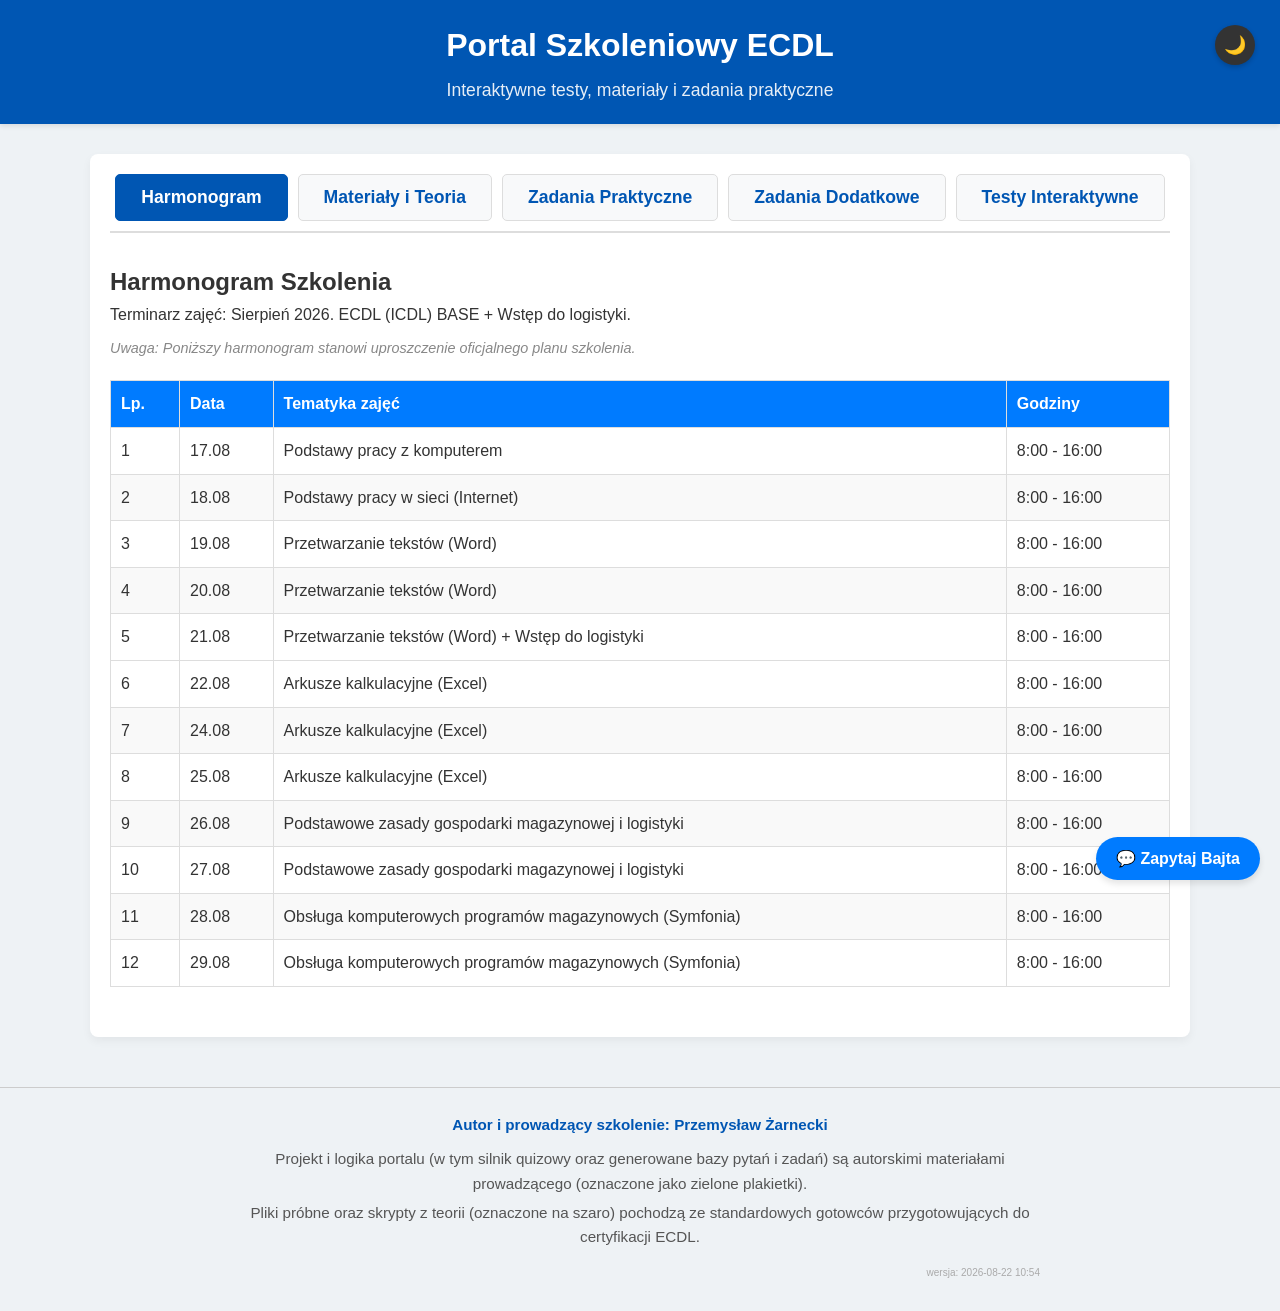
<file: index.html>
<!DOCTYPE html>
<html lang="pl">
<head>
    <meta charset="UTF-8">
    <meta name="viewport" content="width=device-width, initial-scale=1.0">
    <title>Szkolenie ECDL - Kompleksowy Portal</title>
    <link rel="stylesheet" href="css/style.css">
</head>
<body>

<header style="position: relative;">
    <h1>Portal Szkoleniowy ECDL</h1>
    <p>Interaktywne testy, materiały i zadania praktyczne</p>
    <button class="theme-toggle" id="theme-toggle" title="Zmień motyw">🌙</button>
</header>

<div class="container">
    <nav class="tabs">
        <button class="tab-btn active" data-target="harmonogram">Harmonogram</button>
        <button class="tab-btn" data-target="materiały">Materiały i Teoria</button>
        <button class="tab-btn" data-target="praktyka">Zadania Praktyczne</button>
        <button class="tab-btn" data-target="dodatkowe">Zadania Dodatkowe</button>
        <button class="tab-btn" data-target="testy">Testy Interaktywne</button>
    </nav>

    <!-- SECTION: MATERIAŁY -->
    
    <section id="harmonogram" class="section active">
        <h2>Harmonogram Szkolenia</h2>
        <p style="margin-bottom: 10px;">Terminarz zajęć: Sierpień 2026. ECDL (ICDL) BASE + Wstęp do logistyki.</p>
        <p style="margin-bottom: 20px; font-size: 0.9em; color: #888; font-style: italic;">Uwaga: Poniższy harmonogram stanowi uproszczenie oficjalnego planu szkolenia.</p>
        <div style="overflow-x:auto;">
            <table style="width: 100%; border-collapse: collapse; margin-bottom: 30px; text-align: left;">
                <tr style="background-color: #007bff; color: white;">
                    <th style="padding: 10px; border: 1px solid #ddd;">Lp.</th>
                    <th style="padding: 10px; border: 1px solid #ddd;">Data</th>
                    <th style="padding: 10px; border: 1px solid #ddd;">Tematyka zajęć</th>
                    <th style="padding: 10px; border: 1px solid #ddd;">Godziny</th>
                </tr>
                <tr><td style="padding: 10px; border: 1px solid #ddd;">1</td><td style="padding: 10px; border: 1px solid #ddd;">17.08</td><td style="padding: 10px; border: 1px solid #ddd;">Podstawy pracy z komputerem</td><td style="padding: 10px; border: 1px solid #ddd;">8:00 - 16:00</td></tr>
                <tr style="background-color: var(--secondary-bg, #f9f9f9);"><td style="padding: 10px; border: 1px solid #ddd;">2</td><td style="padding: 10px; border: 1px solid #ddd;">18.08</td><td style="padding: 10px; border: 1px solid #ddd;">Podstawy pracy w sieci (Internet)</td><td style="padding: 10px; border: 1px solid #ddd;">8:00 - 16:00</td></tr>
                <tr><td style="padding: 10px; border: 1px solid #ddd;">3</td><td style="padding: 10px; border: 1px solid #ddd;">19.08</td><td style="padding: 10px; border: 1px solid #ddd;">Przetwarzanie tekstów (Word)</td><td style="padding: 10px; border: 1px solid #ddd;">8:00 - 16:00</td></tr>
                <tr style="background-color: var(--secondary-bg, #f9f9f9);"><td style="padding: 10px; border: 1px solid #ddd;">4</td><td style="padding: 10px; border: 1px solid #ddd;">20.08</td><td style="padding: 10px; border: 1px solid #ddd;">Przetwarzanie tekstów (Word)</td><td style="padding: 10px; border: 1px solid #ddd;">8:00 - 16:00</td></tr>
                <tr><td style="padding: 10px; border: 1px solid #ddd;">5</td><td style="padding: 10px; border: 1px solid #ddd;">21.08</td><td style="padding: 10px; border: 1px solid #ddd;">Przetwarzanie tekstów (Word) + Wstęp do logistyki</td><td style="padding: 10px; border: 1px solid #ddd;">8:00 - 16:00</td></tr>
                <tr><td style="padding: 10px; border: 1px solid #ddd;">6</td><td style="padding: 10px; border: 1px solid #ddd;">22.08</td><td style="padding: 10px; border: 1px solid #ddd;">Arkusze kalkulacyjne (Excel)</td><td style="padding: 10px; border: 1px solid #ddd;">8:00 - 16:00</td></tr>
                <tr style="background-color: var(--secondary-bg, #f9f9f9);"><td style="padding: 10px; border: 1px solid #ddd;">7</td><td style="padding: 10px; border: 1px solid #ddd;">24.08</td><td style="padding: 10px; border: 1px solid #ddd;">Arkusze kalkulacyjne (Excel)</td><td style="padding: 10px; border: 1px solid #ddd;">8:00 - 16:00</td></tr>
                <tr><td style="padding: 10px; border: 1px solid #ddd;">8</td><td style="padding: 10px; border: 1px solid #ddd;">25.08</td><td style="padding: 10px; border: 1px solid #ddd;">Arkusze kalkulacyjne (Excel)</td><td style="padding: 10px; border: 1px solid #ddd;">8:00 - 16:00</td></tr>
                <tr style="background-color: var(--secondary-bg, #f9f9f9);"><td style="padding: 10px; border: 1px solid #ddd;">9</td><td style="padding: 10px; border: 1px solid #ddd;">26.08</td><td style="padding: 10px; border: 1px solid #ddd;">Podstawowe zasady gospodarki magazynowej i logistyki</td><td style="padding: 10px; border: 1px solid #ddd;">8:00 - 16:00</td></tr>
                <tr><td style="padding: 10px; border: 1px solid #ddd;">10</td><td style="padding: 10px; border: 1px solid #ddd;">27.08</td><td style="padding: 10px; border: 1px solid #ddd;">Podstawowe zasady gospodarki magazynowej i logistyki</td><td style="padding: 10px; border: 1px solid #ddd;">8:00 - 16:00</td></tr>
                <tr style="background-color: var(--secondary-bg, #f9f9f9);"><td style="padding: 10px; border: 1px solid #ddd;">11</td><td style="padding: 10px; border: 1px solid #ddd;">28.08</td><td style="padding: 10px; border: 1px solid #ddd;">Obsługa komputerowych programów magazynowych (Symfonia)</td><td style="padding: 10px; border: 1px solid #ddd;">8:00 - 16:00</td></tr>
                <tr><td style="padding: 10px; border: 1px solid #ddd;">12</td><td style="padding: 10px; border: 1px solid #ddd;">29.08</td><td style="padding: 10px; border: 1px solid #ddd;">Obsługa komputerowych programów magazynowych (Symfonia)</td><td style="padding: 10px; border: 1px solid #ddd;">8:00 - 16:00</td></tr>
            </table>
        </div>
    </section>

    <section id="materiały" class="section">
        <h2>Materiały Teoretyczne</h2>
        <p style="margin-bottom: 20px;">Zapoznaj się z poniższymi materiałami przed przystąpieniem do testów i zadań.</p>
        <ul class="item-list" id="materials-list">

            <li class="item-card">
                <div class="item-info">
                    <span class="module-tag">Logistyka</span> <span class="badge author">Materiały autorskie</span>
                    <h3>Prezentacja: Wprowadzenie do Gospodarki Magazynowej</h3>
                    <p>Złota zasada logistyki i podstawowe dokumenty (PZ, WZ).</p>
                </div>
                <div class="item-action">
                    <a href="materialy/Prezentacja_Logistyka.html" target="_blank" class="btn">Otwórz</a>
                </div>
            </li>

            <li class="item-card">
                <div class="item-info">
                    <span class="module-tag">B1</span> <span class="badge author">Materiały autorskie</span>
                    <h3>Prezentacja: Podstawy komputera</h3>
                    <p>Interaktywna prezentacja ze szkolenia wstępnego.</p>
                </div>
                <div class="item-action">
                    <a href="materialy/prezentacja_b1.html" target="_blank" class="btn">Otwórz</a>
                </div>
            </li>
            <li class="item-card">
                <div class="item-info">
                    <span class="module-tag">B1</span> <span class="badge external">Gotowiec / Oficjalne</span>
                    <h3>Skrypt Teoretyczny (PDF)</h3>
                    <p>Kompleksowa teoria ECDL - Podstawy komputera.</p>
                </div>
                <div class="item-action">
                    <a href="materialy/b1_teoria.pdf" target="_blank" class="btn">Otwórz PDF</a>
                </div>
            </li>
            <li class="item-card">
                <div class="item-info">
                    <span class="module-tag">B2</span> <span class="badge external">Gotowiec / Oficjalne</span>
                    <h3>Skrypt Teoretyczny (PDF)</h3>
                    <p>Kompleksowa teoria ECDL - Internet i Sieci.</p>
                </div>
                <div class="item-action">
                    <a href="materialy/b2_teoria.pdf" target="_blank" class="btn">Otwórz PDF</a>
                </div>
            </li>
            <li class="item-card">
                <div class="item-info">
                    <span class="module-tag">B3</span> <span class="badge external">Gotowiec / Oficjalne</span>
                    <h3>Przetwarzanie tekstu - Teoria (Word)</h3>
                    <p>Kompleksowa teoria z zakresu MS Word.</p>
                </div>
                <div class="item-action">
                    <a href="materialy/teoria_do_b3.docx" target="_blank" download class="btn">Pobierz DOCX</a>
                </div>
            </li>
            <li class="item-card">
                <div class="item-info">
                    <span class="module-tag">Poradnik</span> <span class="badge author">Materiały autorskie</span>
                    <h3>Początkujący w Excelu</h3>
                    <p>Wprowadzenie do arkuszy kalkulacyjnych z autorskim omówieniem.</p>
                </div>
                <div class="item-action">
                    <a href="materialy/Poradnik_Poczatkujacy_Excel.docx" target="_blank" download class="btn">Pobierz DOCX</a>
                </div>
            </li>
            <li class="item-card">
                <div class="item-info">
                    <span class="module-tag">Poradnik</span> <span class="badge author">Materiały autorskie</span>
                    <h3>Początkujący w Wordzie</h3>
                    <p>Wprowadzenie do edycji tekstów z autorskim omówieniem.</p>
                </div>
                <div class="item-action">
                    <a href="materialy/Poradnik_Poczatkujacy_Word.docx" target="_blank" download class="btn">Pobierz DOCX</a>
                </div>
            </li>
        </ul>
    </section>

    <!-- SECTION: PRAKTYKA -->
    <section id="praktyka" class="section">
        <div style="display: flex; justify-content: space-between; align-items: center; flex-wrap: wrap;">
            <div>
                <h2>Zadania Praktyczne</h2>
                <p style="margin-bottom: 20px;">Pobierz plik załącznika i wykonaj instrukcje z opisu.</p>
            </div>
            <div style="margin-bottom: 20px;">
                <label for="filter-practical"><strong>Filtruj: </strong></label>
                <select id="filter-practical" style="padding: 5px; border-radius: 4px;">
                    <option value="all">Wszystkie źródła</option>
                    <option value="author">Tylko materiały autorskie</option>
                    <option value="external">Tylko gotowce (pliki ZIP)</option>
                </select>
                
                <label for="filter-date" style="margin-left: 15px;"><strong>Data: </strong></label>
                <select id="filter-date" style="padding: 5px; border-radius: 4px;">
                    <option value="all">Wszystkie daty</option>
                </select>
            </div>
        </div>
        <ul class="item-list" id="practical-list">
            <!-- Będzie wypełnione przez app.js -->
        </ul>
    </section>

    <!-- SECTION: ZADANIA DODATKOWE -->
    <section id="dodatkowe" class="section">
        <h2>Zadania Dodatkowe (Życiowe)</h2>
        <p style="margin-bottom: 20px;">Angażujące, praktyczne zadania z życia codziennego. Rozwiń podpowiedź, jeśli utkniesz!</p>

        <ul class="item-list">
            <!-- Zadanie 1 -->
            <li class="item-card">
                <div class="item-info">
                    <span class="module-tag">B1 / Bezpieczeństwo</span> <span class="badge author">Materiały autorskie</span>
                    <h3>Detektyw Systemowy i Wielkie Porządki</h3>
                    <p>Pobierz i wypakuj poniższe archiwum ZIP. W systemie Windows włącz widoczność rozszerzeń plików. Znajdź i usuń groźny plik udający PDF, a resztę posegreguj w foldery według typu plików.</p>
                    <details style="margin-top:10px; background:#f9f9f9; padding:10px; border-radius:5px; border-left:3px solid #17a2b8;">
                        <summary style="cursor:pointer; font-weight:bold; color:#17a2b8;">Pokaż podpowiedź krok po kroku</summary>
                        <p style="margin-top:10px; font-size: 0.95em;">
                            1. Pobierz plik ZIP, kliknij prawym przyciskiem myszy i wybierz <strong>Wyodrębnij wszystkie...</strong>.<br>
                            2. Aby widzieć końcówki plików (np. .jpg, .pdf) w oknie eksploratora u góry wybierz zakładkę <strong>Widok</strong>, a następnie w grupie "Pokazywanie/ukrywanie" zaznacz <strong>Rozszerzenia nazw plików</strong>.<br>
                            3. Teraz uważnie przyjrzyj się fakturom. Jedna z nich tak naprawdę ma końcówkę <strong>.pdf.exe</strong> - to popularna sztuczka hakerów. Zaznacz ten plik i usuń go (klawisz Delete).
                        </p>
                    </details>
                </div>
                <div class="item-action">
                    <a href="zadania_pliki/balagan_na_pulpicie.zip" class="btn" target="_blank" download>Pobierz ZIP</a>
                </div>
            </li>

            <!-- Zadanie 2 -->
            <li class="item-card">
                <div class="item-info">
                    <span class="module-tag">B2 / Internet</span> <span class="badge author">Materiały autorskie</span>
                    <h3>Polowanie na Phishing (Oszustwo)</h3>
                    <p>Otwórz poniższy plik HTML, który symuluje powiadomienie e-mail od rzekomego banku. Znajdź minimum 3 "czerwone flagi" wskazujące, że jest to fałszywa wiadomość (oszustwo).</p>
                    <details style="margin-top:10px; background:#f9f9f9; padding:10px; border-radius:5px; border-left:3px solid #17a2b8;">
                        <summary style="cursor:pointer; font-weight:bold; color:#17a2b8;">Pokaż podpowiedź krok po kroku</summary>
                        <ul style="margin-top:10px; font-size: 0.95em; padding-left: 20px;">
                            <li><strong>Adres e-mail:</strong> Spójrz w nawias obok "Bezpieczenstwo Bank". Jest to adres <i>bannk-polska.com</i> - posiada literówkę, co jest częstą sztuczką!</li>
                            <li><strong>Brak personalizacji:</strong> Wiadomość zaczyna się od "Drogi Kliencie" zamiast zwrócić się po imieniu i nazwisku. Banki z reguły znają Twoje dane.</li>
                            <li><strong>Presja czasu:</strong> Hakerzy straszą (zablokowanie konta, 24 godziny), by ofiara kliknęła link w panice bez zastanowienia.</li>
                        </ul>
                    </details>
                </div>
                <div class="item-action">
                    <a href="zadania_pliki/falszywy_mail.html" class="btn" target="_blank" download>Otwórz Email</a>
                </div>
            </li>

            <!-- Zadanie 3 -->
            <li class="item-card">
                <div class="item-info">
                    <span class="module-tag">B2 / Poczta</span> <span class="badge author">Materiały autorskie</span>
                    <h3>Kultura korespondencji: Magia UDW (BCC)</h3>
                    <p>Zadanie: Jako recepcjonista musisz wysłać zaproszenie do grupy 5 obcych dla siebie klientów. Pobierz bazę i przygotuj wiadomość tak, aby żaden z nich nie widział maili pozostałych osób.</p>
                    <details style="margin-top:10px; background:#f9f9f9; padding:10px; border-radius:5px; border-left:3px solid #17a2b8;">
                        <summary style="cursor:pointer; font-weight:bold; color:#17a2b8;">Pokaż podpowiedź krok po kroku</summary>
                        <p style="margin-top:10px; font-size: 0.95em;">
                            Wysyłając maile do dużej, zamkniętej grupy osób (np. klientów, studentów), <strong>nigdy nie dodajemy adresów do pola DO (To)</strong>. Narusza to prywatność i RODO (każdy widzi każdego).<br>
                            Używaj zawsze <strong>UDW (Ukryte do wiadomości / BCC)</strong>. Swojego maila wstaw w polu "DO", a maile pobrane z pliku wklej w pole "UDW". W ten sposób każdy klient otrzyma zaproszenie, ale pomyśli, że zostało wysłane tylko do niego!
                        </p>
                    </details>
                </div>
                <div class="item-action">
                    <a href="zadania_pliki/baza_klientow.csv" class="btn" target="_blank" download>Pobierz CSV</a>
                </div>
            </li>

            <!-- Zadanie 4 -->
            <li class="item-card">
                <div class="item-info">
                    <span class="module-tag">B2 / Internet</span> <span class="badge author">Materiały autorskie</span>
                    <h3>Prywatność: Poczta Tymczasowa</h3>
                    <p>W internecie nie musisz podawać swojego prawdziwego adresu, gdy pobierasz darmowego e-booka czy czytasz artykuł chroniony blokadą e-mail. Użyj "jednorazowej" poczty e-mail, aby zachować skrzynkę czystą od spamu.</p>
                    <details style="margin-top:10px; background:#f9f9f9; padding:10px; border-radius:5px; border-left:3px solid #17a2b8;">
                        <summary style="cursor:pointer; font-weight:bold; color:#17a2b8;">Pokaż podpowiedź krok po kroku</summary>
                        <p style="margin-top:10px; font-size: 0.95em;">
                            Wejdź na stronę taką jak np. <strong>temp-mail.org</strong> lub <strong>10minutemail.com</strong> (przycisk obok). <br>
                            Strona automatycznie wygeneruje Ci skrzynkę e-mail na najbliższe 10 minut. Skopiuj go, użyj tam gdzie trzeba, a wiadomość zwrotna i link aktywacyjny dotrą bezpośrednio na widoczną stronę. Potem ten adres zniknie bezpowrotnie, tak jak i ewentualny SPAM!
                        </p>
                    </details>
                </div>
                <div class="item-action">
                    <a href="https://temp-mail.org/pl/" class="btn" target="_blank">Otwórz Temp-Mail</a>
                </div>
            </li>
        </ul>
    </section>

    <!-- SECTION: TESTY INTERAKTYWNE -->
    <section id="testy" class="section">
        <div class="quiz-setup" id="quiz-setup">
            <h2>Sprawdź swoją wiedzę! <span class="badge author">Aplikacja Autorska</span></h2>
            <p>Wybierz moduł oraz liczbę pytań, aby rozpocząć symulację egzaminu. Baza ponad 500 pytań została wygenerowana specjalnie na potrzeby tego portalu.</p>
            <br>
            <select id="quiz-module">
                <option value="ALL">Wszystkie moduły (B1-B4)</option>
                <option value="B1">Moduł B1 (Podstawy komputera)</option>
                <option value="B2">Moduł B2 (Sieci i Internet)</option>
                <option value="B3">Moduł B3 (Przetwarzanie tekstu - Word)</option>
                <option value="B4">Moduł B4 (Arkusze kalkulacyjne - Excel)</option>
            </select>
            <select id="quiz-count">
                <option value="10">Krótki test (10 pytań)</option>
                <option value="20">Standardowy (20 pytań)</option>
                <option value="30">Egzamin (30 pytań)</option>
                <option value="50">Maraton (50 pytań)</option>
            </select>
            <br><br>
            <button class="btn-primary" id="btn-start-quiz">Rozpocznij Test</button>
        </div>

        <div class="quiz-container" id="quiz-container">
            <div class="quiz-header" style="display: flex; justify-content: space-between; align-items: center; flex-wrap: wrap;">
                <div>
                    <h3 id="quiz-progress-text" style="display: inline-block; margin-right: 10px;">Pytanie 1 z 20</h3>
                    <span class="module-tag" id="quiz-current-module">B1</span>
                </div>
                <div id="timer-display" style="font-weight: bold; color: #d9534f; background: #fff3cd; padding: 5px 10px; border-radius: 5px; border: 1px solid #ffeeba;">⏳ Czas: 00:00</div>
            </div>
            
            <div class="question-block">
                <div class="question-title" id="question-text">Tutaj pojawi się treść pytania...</div>
                <div class="options-list" id="options-list">
                    <!-- Opcje generowane w JS -->
                </div>
            </div>

            <div class="quiz-footer">
                <button class="btn-primary" id="btn-next-question" disabled>Sprawdź i Przejdź dalej</button>
            </div>
        </div>

        <div class="result-container" id="result-container">
            <h2>Koniec Testu!</h2>
            <div class="result-score" id="result-score-text">15 / 20 (75%)</div>
            <div class="result-message" id="result-message">Zaliczony! Gratulacje.</div>
            <button class="btn-primary" id="btn-restart-quiz">Wróć do wyboru testów</button>
            
            <div id="result-review-list" style="text-align: left; margin-top: 40px; border-top: 1px solid #ccc; padding-top: 20px;">
                <!-- Tu wyrenderuje się podsumowanie odpowiedzi -->
            </div>
        </div>
    </section>
</div>

    <!-- CHAT WIDGET -->
    <div id="chat-widget">
        <button id="chat-toggle" onclick="toggleChat()">💬 Zapytaj Bajta</button>
        <div id="chat-window" style="display: none;">
            <div id="chat-header">
                <strong>Bajt - Wirtualny Asystent</strong>
                <button onclick="toggleChat()" style="background:none; border:none; color:white; cursor:pointer;">✖</button>
            </div>
            <div id="chat-messages">
                <div class="chat-msg bot-msg">Cześć! Jestem Bajt 🤖. Jeśli utkniesz na jakimś zadaniu z Worda lub Excela (albo po prostu chcesz pogadać), śmiało pytaj!</div>
            </div>
            <div id="chat-input-area">
                <input type="text" id="chat-input" placeholder="Wpisz pytanie...">
                <button onclick="sendMessage()">Wyślij</button>
            </div>
        </div>
    </div>

<footer>
    <h4>Autor i prowadzący szkolenie: Przemysław Żarnecki</h4>
    <p>Projekt i logika portalu (w tym silnik quizowy oraz generowane bazy pytań i zadań) są autorskimi materiałami prowadzącego (oznaczone jako zielone plakietki).</p>
    <p>Pliki próbne oraz skrypty z teorii (oznaczone na szaro) pochodzą ze standardowych gotowców przygotowujących do certyfikacji ECDL.</p>
    <p style="font-size: 10px; color: #aaa; margin-top: 15px; text-align: right;">wersja: 2026-08-22 10:54</p>
</footer>


<script>
document.addEventListener("DOMContentLoaded", function() {
    const today = new Date();
    const day = String(today.getDate()).padStart(2, '0');
    const month = String(today.getMonth() + 1).padStart(2, '0');
    const dateString = day + "." + month; // np. "21.08"
    
    const tableRows = document.querySelectorAll("#harmonogram table tr");
    tableRows.forEach(row => {
        const dateCell = row.cells[1];
        if (dateCell && dateCell.innerText.trim() === dateString) {
            row.style.fontWeight = "bold";
            row.style.backgroundColor = "#fff3cd";
            row.style.color = "#856404";
            
            // nadpisanie CSS dark mode z JS
            if(document.body.classList.contains('dark-mode')) {
                row.style.backgroundColor = "#5a4b15";
                row.style.color = "#ffd966";
            }
        }
    });
});
</script>

<!-- Ładowanie baz danych -->
<script src="js/db_theory.js?v=2"></script>
<script src="js/db_practical.js?v=2"></script>
<!-- Logika Aplikacji -->
<script src="js/app.js?v=2"></script>
<script src="js/chat.js?v=2"></script>

</body>
</html>
</file>
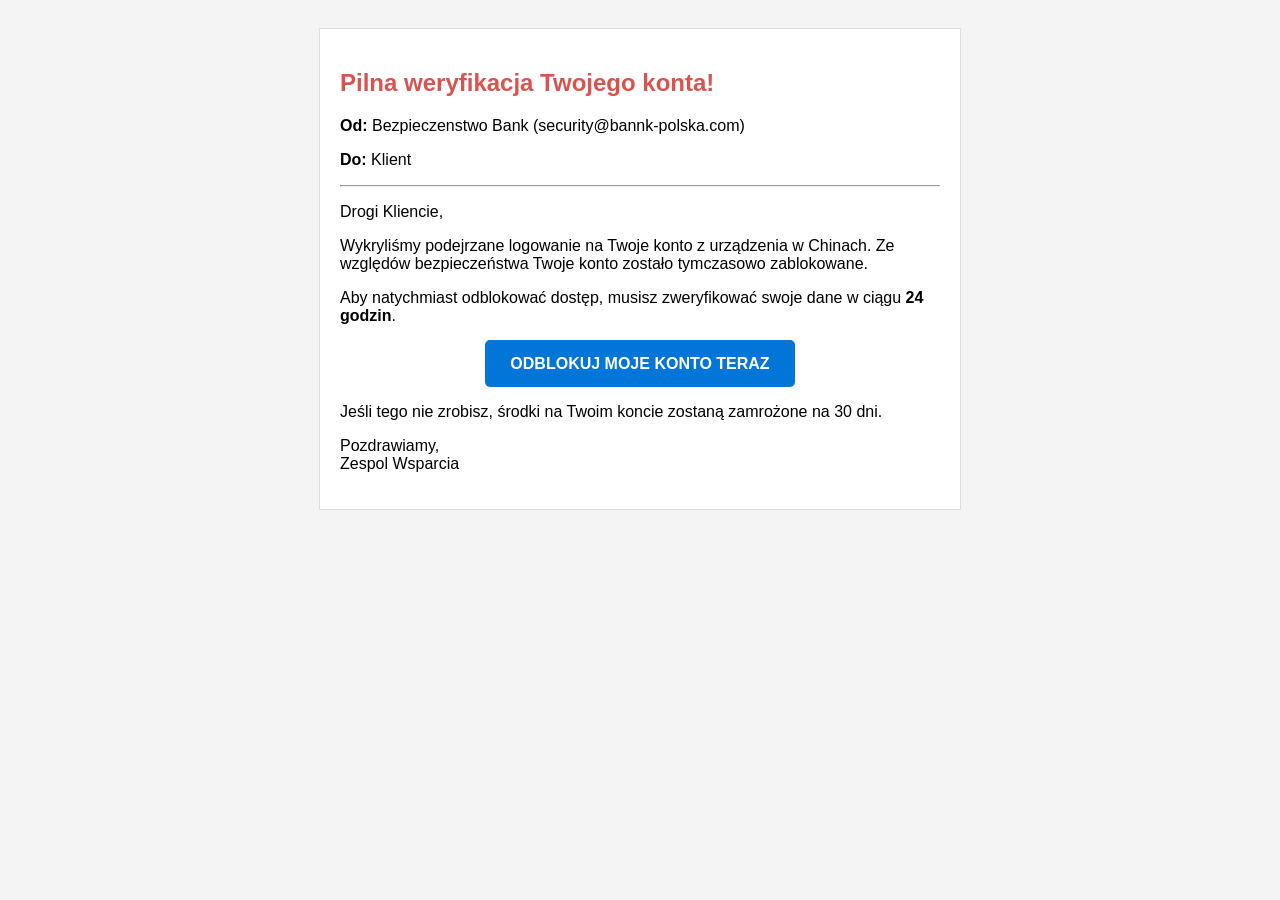
<file: zadania_pliki/falszywy_mail.html>
<!DOCTYPE html>
<html lang="pl">
<head><meta charset="UTF-8"><title>Powiadomienie o koncie</title></head>
<body style="font-family: Arial, sans-serif; background: #f4f4f4; padding: 20px;">
    <div style="max-width: 600px; margin: 0 auto; background: white; padding: 20px; border: 1px solid #ddd;">
        <h2 style="color: #d9534f;">Pilna weryfikacja Twojego konta!</h2>
        <p><strong>Od:</strong> Bezpieczenstwo Bank (security@bannk-polska.com)</p>
        <p><strong>Do:</strong> Klient</p>
        <hr>
        <p>Drogi Kliencie,</p>
        <p>Wykryliśmy podejrzane logowanie na Twoje konto z urządzenia w Chinach. Ze względów bezpieczeństwa Twoje konto zostało tymczasowo zablokowane.</p>
        <p>Aby natychmiast odblokować dostęp, musisz zweryfikować swoje dane w ciągu <strong>24 godzin</strong>.</p>
        <p style="text-align: center; margin: 30px 0;">
            <a href="#" style="background: #0275d8; color: white; padding: 15px 25px; text-decoration: none; font-weight: bold; border-radius: 5px;">ODBLOKUJ MOJE KONTO TERAZ</a>
        </p>
        <p>Jeśli tego nie zrobisz, środki na Twoim koncie zostaną zamrożone na 30 dni.</p>
        <p>Pozdrawiamy,<br>Zespol Wsparcia</p>
    </div>
</body>
</html>
</file>
<file: css/style.css>
:root {
    --primary-color: #0056b3;
    --secondary-color: #f8f9fa;
    --text-color: #333;
    --border-color: #ddd;
    --success-color: #28a745;
    --error-color: #dc3545;
    --highlight-color: #ffc107;
}

* { box-sizing: border-box; margin: 0; padding: 0; }
body {
    font-family: 'Segoe UI', Tahoma, Geneva, Verdana, sans-serif;
    color: var(--text-color);
    background-color: #eef2f5;
    line-height: 1.6;
}

header {
    background-color: var(--primary-color);
    color: white;
    padding: 20px;
    text-align: center;
    box-shadow: 0 2px 5px rgba(0,0,0,0.1);
}
header h1 { font-size: 2em; margin-bottom: 5px; }
header p { font-size: 1.1em; opacity: 0.9; }

.container {
    max-width: 1100px;
    margin: 30px auto;
    padding: 20px;
    background: white;
    border-radius: 8px;
    box-shadow: 0 4px 10px rgba(0,0,0,0.05);
}

nav.tabs {
    display: flex;
    justify-content: center;
    gap: 10px;
    margin-bottom: 30px;
    border-bottom: 2px solid var(--border-color);
    padding-bottom: 10px;
}
.tab-btn {
    background: var(--secondary-color);
    border: 1px solid var(--border-color);
    padding: 12px 25px;
    font-size: 1.1em;
    cursor: pointer;
    border-radius: 5px;
    transition: 0.3s;
    font-weight: bold;
    color: var(--primary-color);
}
.tab-btn:hover { background: #e2e6ea; }
.tab-btn.active {
    background: var(--primary-color);
    color: white;
    border-color: var(--primary-color);
}

.section { display: none; }
.section.active { display: block; animation: fadeIn 0.4s ease; }

@keyframes fadeIn {
    from { opacity: 0; transform: translateY(10px); }
    to { opacity: 1; transform: translateY(0); }
}

/* Materialy & Zadania List */
.item-list {
    list-style: none;
}
.item-card {
    border: 1px solid var(--border-color);
    padding: 15px 20px;
    margin-bottom: 15px;
    border-radius: 8px;
    background: #fdfdfd;
    display: flex;
    justify-content: space-between;
    align-items: center;
    transition: 0.2s;
}
.item-card:hover { border-color: var(--primary-color); box-shadow: 0 2px 8px rgba(0,0,0,0.05); }
.item-info h3 { color: var(--primary-color); margin-bottom: 5px; }
.item-info p { font-size: 0.95em; color: #555; }
.item-action .btn {
    text-decoration: none;
    background: var(--primary-color);
    color: white;
    padding: 10px 20px;
    border-radius: 5px;
    font-weight: bold;
    display: inline-block;
}
.item-action .btn:hover { background: #004494; }
.module-tag {
    display: inline-block;
    padding: 3px 8px;
    background: var(--highlight-color);
    color: #333;
    font-size: 0.8em;
    font-weight: bold;
    border-radius: 3px;
    margin-bottom: 8px;
}

/* Quiz UI */
.quiz-setup { text-align: center; padding: 40px; }
.quiz-setup h2 { margin-bottom: 20px; }
.quiz-setup select {
    padding: 10px;
    font-size: 1.1em;
    margin: 10px;
    border-radius: 5px;
    border: 1px solid var(--border-color);
}
.btn-primary {
    background: var(--primary-color);
    color: white;
    border: none;
    padding: 12px 25px;
    font-size: 1.1em;
    border-radius: 5px;
    cursor: pointer;
    font-weight: bold;
    transition: 0.2s;
}
.btn-primary:hover { background: #004494; }

.quiz-container { display: none; }
.quiz-header {
    display: flex;
    justify-content: space-between;
    align-items: center;
    margin-bottom: 20px;
    padding-bottom: 15px;
    border-bottom: 2px solid var(--border-color);
}
.question-block {
    background: #fff;
    padding: 20px;
    border-radius: 8px;
    border: 1px solid var(--border-color);
    margin-bottom: 20px;
}
.question-title { font-size: 1.3em; margin-bottom: 20px; font-weight: bold; }
.options-list { display: flex; flex-direction: column; gap: 10px; }
.option-btn {
    text-align: left;
    padding: 15px;
    border: 2px solid var(--border-color);
    background: white;
    font-size: 1.05em;
    border-radius: 8px;
    cursor: pointer;
    transition: 0.2s;
}
.option-btn:hover { border-color: var(--primary-color); background: #f0f7ff; }
.option-btn.selected { border-color: var(--primary-color); background: #e6f2ff; font-weight: bold; }
.option-btn.correct { border-color: var(--success-color); background: #e8f5e9; font-weight: bold; }
.option-btn.wrong { border-color: var(--error-color); background: #ffebee; text-decoration: line-through; }

.quiz-footer { text-align: right; }

.result-container {
    display: none;
    text-align: center;
    padding: 40px;
}
.result-score { font-size: 3em; font-weight: bold; color: var(--primary-color); margin: 20px 0; }
.result-message { font-size: 1.2em; margin-bottom: 30px; }
.pass { color: var(--success-color); }
.fail { color: var(--error-color); }

/* Stopka autorska */
footer {
    text-align: center;
    padding: 25px 20px;
    margin-top: 50px;
    background: #eef2f5;
    border-top: 1px solid #ccc;
    color: #555;
    font-size: 0.95em;
}
footer h4 {
    color: var(--primary-color);
    margin-bottom: 10px;
}
footer p {
    margin-bottom: 5px;
    max-width: 800px;
    margin-left: auto;
    margin-right: auto;
}

/* Plakietki (Badges) dla źródeł */
.badge {
    display: inline-block;
    padding: 3px 8px;
    font-size: 0.75em;
    font-weight: bold;
    border-radius: 3px;
    margin-bottom: 8px;
    margin-left: 8px;
    vertical-align: middle;
}
.badge.author {
    background: #d4edda;
    color: #155724;
    border: 1px solid #c3e6cb;
}
.badge.external {
    background: #e2e3e5;
    color: #383d41;
    border: 1px solid #d6d8db;
}

/* CHAT WIDGET */
#chat-widget {
    position: fixed;
    bottom: 20px;
    right: 20px;
    z-index: 1000;
    font-family: Arial, sans-serif;
}
#chat-toggle {
    background: #007bff;
    color: white;
    border: none;
    padding: 12px 20px;
    border-radius: 30px;
    font-size: 16px;
    cursor: pointer;
    box-shadow: 0 4px 6px rgba(0,0,0,0.1);
    font-weight: bold;
    transition: transform 0.2s;
}
#chat-toggle:hover {
    transform: scale(1.05);
    background: #0056b3;
}
#chat-window {
    position: absolute;
    bottom: 60px;
    right: 0;
    width: 350px;
    height: 450px;
    background: white;
    border-radius: 10px;
    box-shadow: 0 10px 20px rgba(0,0,0,0.15);
    display: flex;
    flex-direction: column;
    overflow: hidden;
    border: 1px solid #ddd;
}
#chat-header {
    background: #007bff;
    color: white;
    padding: 15px;
    display: flex;
    justify-content: space-between;
    align-items: center;
}
#chat-messages {
    flex-grow: 1;
    padding: 15px;
    overflow-y: auto;
    background: #f8f9fa;
    display: flex;
    flex-direction: column;
    gap: 10px;
}
.chat-msg {
    max-width: 80%;
    padding: 10px 15px;
    border-radius: 15px;
    font-size: 14px;
    line-height: 1.4;
}
.bot-msg {
    background: #e9ecef;
    color: #333;
    align-self: flex-start;
    border-bottom-left-radius: 2px;
}
.user-msg {
    background: #007bff;
    color: white;
    align-self: flex-end;
    border-bottom-right-radius: 2px;
}
.typing {
    font-style: italic;
    color: #6c757d;
}
#chat-input-area {
    display: flex;
    padding: 10px;
    border-top: 1px solid #ddd;
    background: white;
}
#chat-input-area input {
    flex-grow: 1;
    padding: 10px;
    border: 1px solid #ccc;
    border-radius: 5px;
    outline: none;
}
#chat-input-area button {
    background: #28a745;
    color: white;
    border: none;
    padding: 0 15px;
    margin-left: 10px;
    border-radius: 5px;
    cursor: pointer;
}

/* TRYB CIEMNY (DARK MODE) */
body.dark-mode {
    background-color: #121212;
    color: #e0e0e0;
}
body.dark-mode header,
body.dark-mode .tabs {
    background-color: #1e1e1e;
    border-bottom-color: #333;
}
body.dark-mode .tab-btn { color: #aaa; }
body.dark-mode .tab-btn:hover { background-color: #2a2a2a; }
body.dark-mode .tab-btn.active {
    color: #4da3ff;
    border-bottom-color: #4da3ff;
}
body.dark-mode .item-card, 
body.dark-mode .quiz-setup, 
body.dark-mode #quiz-area, 
body.dark-mode #quiz-results {
    background-color: #1e1e1e;
    border-color: #333;
    box-shadow: 0 4px 6px rgba(0,0,0,0.5);
}
body.dark-mode h1, body.dark-mode h2, body.dark-mode h3, body.dark-mode h4 { color: #fff; }
body.dark-mode p { color: #ccc; }
body.dark-mode footer { border-top-color: #333; }
body.dark-mode .question-block {
    background: #2a2a2a;
    border-color: #444;
}
body.dark-mode .option-label {
    background: #333;
    border-color: #555;
    color: #eee;
}
body.dark-mode .option-label:hover { background: #444; }
body.dark-mode input[type="radio"]:checked + span {
    font-weight: bold;
    color: #4da3ff;
}
body.dark-mode details {
    background: #2a2a2a !important;
    border-left-color: #4da3ff !important;
    color: #ccc;
}
body.dark-mode summary { color: #4da3ff !important; }

/* Przycisk zmiany motywu */
.theme-toggle {
    position: absolute;
    top: 25px;
    right: 25px;
    background: #333;
    color: #fff;
    border: none;
    border-radius: 50%;
    width: 40px;
    height: 40px;
    font-size: 18px;
    cursor: pointer;
    box-shadow: 0 2px 5px rgba(0,0,0,0.2);
    transition: background 0.3s;
}
.theme-toggle:hover {
    background: #555;
}
body.dark-mode .theme-toggle {
    background: #f1c40f;
    color: #000;
}
body.dark-mode table tr {
    background-color: transparent !important;
}
body.dark-mode table tr:nth-child(even) {
    background-color: #2a2a2a !important;
}
body.dark-mode table td, body.dark-mode table th {
    border-color: #444 !important;
}
body.dark-mode table tr[style*="#fff3cd"] {
    background-color: #5a4b15 !important;
    color: #ffd966 !important;
}
</file>
